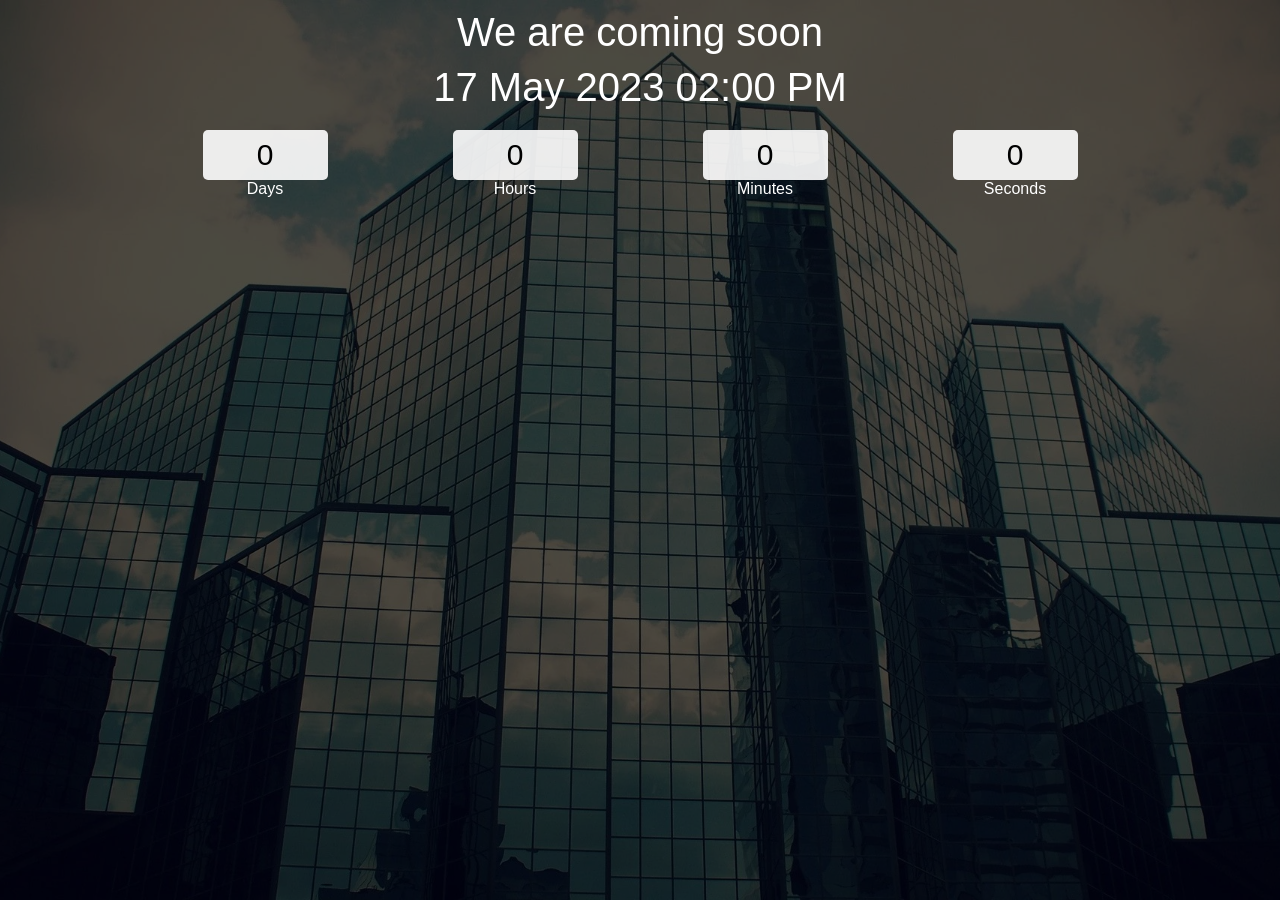
<file: timerCountDownJS/timer.html>
<!DOCTYPE html>
<html lang="en">

<head>
    <meta charset="UTF-8">
    <meta http-equiv="X-UA-Compatible" content="IE=edge">
    <meta name="viewport" content="width=device-width, initial-scale=1.0">
    <title>Document</title>
    <link rel="stylesheet" href="style.css">
</head>

<body>
    <div class="main">
        <div class="overlay">
            <div class="title">We are coming soon</div>
            <div class="title" id="end-date">20 March 2022 10:00 PM</div>
            <div class="col">
                <div>
                    <input type="text" readonly value="0">
                    <br/>
                    <label for="">Days</label>
                </div>
                <div>
                    <input type="text" readonly value="0">
                    <br/>
                    <label for="">Hours</label>
                </div>
                <div>
                    <input type="text" readonly value="0">
                    <br/>
                    <label for="">Minutes</label>
                </div>
                <div>
                    <input type="text" readonly value="0">
                    <br/>
                    <label for="">Seconds</label>
                </div>
            </div>
        </div>
    </div>
    <script src="timer.js"></script>
</body>

</html>
</file>
<file: timerCountDownJS/style.css>
* {
    padding: 0;
    margin: 0;
    box-sizing: border-box;
    font-family: 'Poppins', sans-serif;
}

@import url('https://fonts.googleapis.com/css2?family=Poppins:wght@100&display=swap');
.main {
    width: 100%;
    height: 100vh;
    background: url('image/1802071.webp') center center;
    background-size: cover;
}

.overlay {
    width: 100%;
    height: 100%;
    display: flex;
    align-items: center;
    flex-direction: column;
    background-color: rgba(0, 0, 0, 0.7);
}

.title {
    margin-top: 10px;
    color: white;
    text-align: center;
    font-size: 2.5rem;
}

.col {
    margin-top: 20px;
    width: 90%;
    display: flex;
    justify-content: center;
    color: white;
}

.col div {
    width: 250px;
    text-align: center;
}

input {
    width: 50%;
    background-color: rgba(255, 255, 255, 0.9);
    border-color: transparent;
    border-radius: 5px;
    height: 50px;
    text-align: center;
    font-size: 30px;
}
</file>
